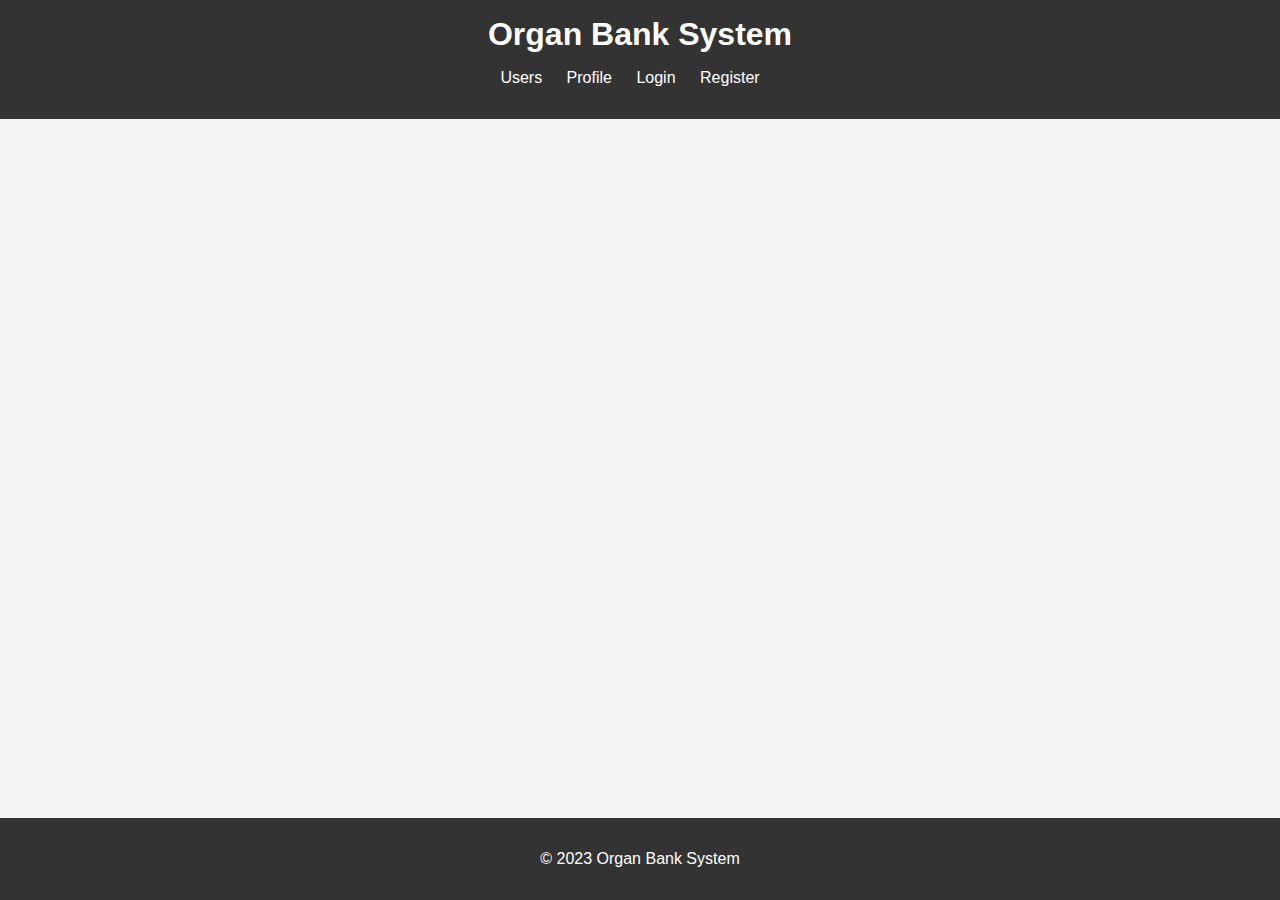
<file: frontend/index.html>
<!DOCTYPE html>
<html lang="en">

<head>
    <meta charset="UTF-8">
    <meta name="viewport" content="width=device-width, initial-scale=1.0">
    <title>Organ Bank System</title>
    <link rel="stylesheet" href="./styles/style.css">
    <link rel="stylesheet" href="./styles/auth.css">
    <link rel="stylesheet" href="./styles/table.css">
    <link rel="stylesheet" href="./styles/modal.css">
</head>

<body>
    <header>
        <h1>Organ Bank System</h1>
        <nav>
            <ul>
                <li><a href="#" onclick="loadSection('users')">Users</a></li>
                <li><a href="profile.html">Profile</a></li>
                <li><a href="login.html">Login</a></li>
                <li><a href="register.html">Register</a></li>
                
            </ul>
        </nav>
        <div id="auth">
            <div id="logout-container"></div>
        </div>
    </header>

    <main>
        <section id="main-content">
           
        </section>
    </main>

    <footer>
        <p>&copy; 2023 Organ Bank System</p>
    </footer>
    <script type="module" src="./scripts/app.js"></script>
</body>

</html>
</file>
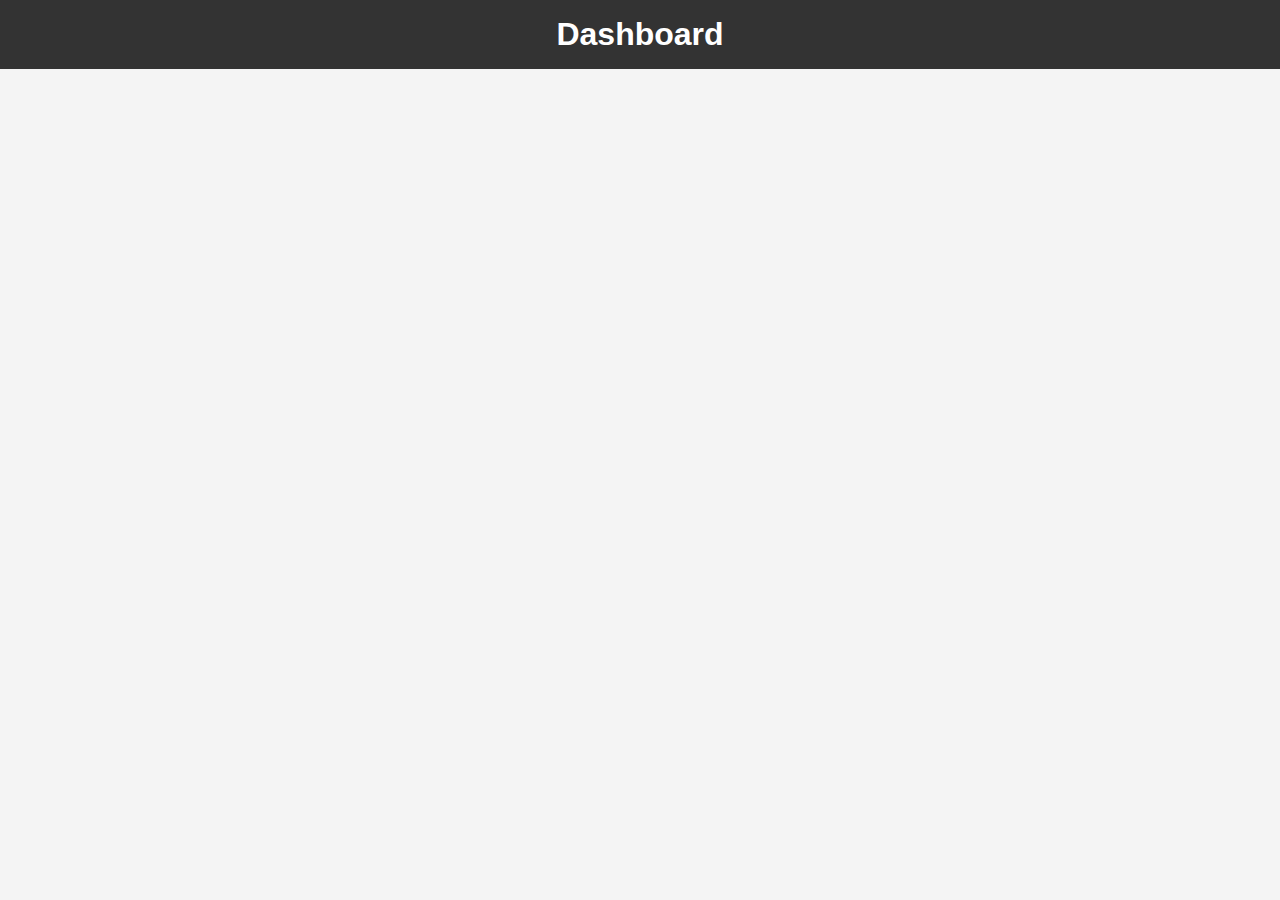
<file: frontend/dashboard.html>
<!DOCTYPE html>
<html lang="en">
<head>
    <meta charset="UTF-8">
    <meta name="viewport" content="width=device-width, initial-scale=1.0">
    <title>Dashboard</title>
    <link rel="stylesheet" href="styles/style.css">
</head>
<body>
    <header>
        <h1>Dashboard</h1>
    </header>
    <main>
        <section id="dashboard-content">
            <!-- Content will be loaded dynamically based on user role -->
        </section>
    </main>
    <script src="scripts/app.js"></script>
</body>
</html>
</file>
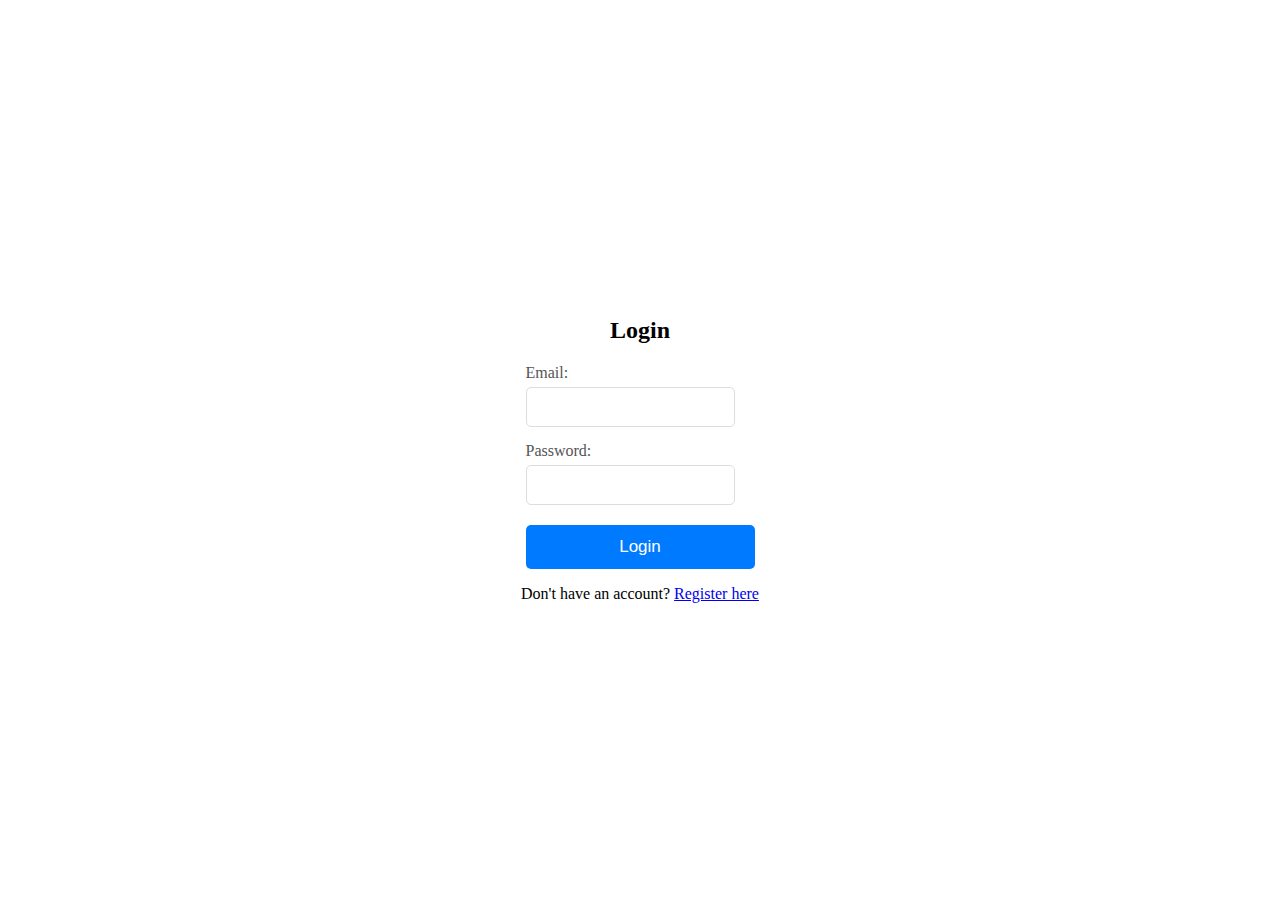
<file: frontend/login.html>
<!DOCTYPE html>
<html lang="en">
<head>
    <meta charset="UTF-8">
    <meta name="viewport" content="width=device-width, initial-scale=1.0">
    <title>Login</title>
    <link rel="stylesheet" href="styles/auth.css">
</head>
<body>
    <div class="container">
        <h2>Login</h2>
        <form method="post" action="/auth/login">
            <div class="form-group">
                <label for="email">Email:</label>
                <input type="email" id="email" name="email" required>
            </div>
            <div class="form-group">
                <label for="password">Password:</label>
                <input type="password" id="password" name="password" required>
            </div>
            <button type="submit">Login</button>
        </form>
        <p>Don't have an account? <a href="register.html">Register here</a></p>
    </div>
</body>
</html>
</file>
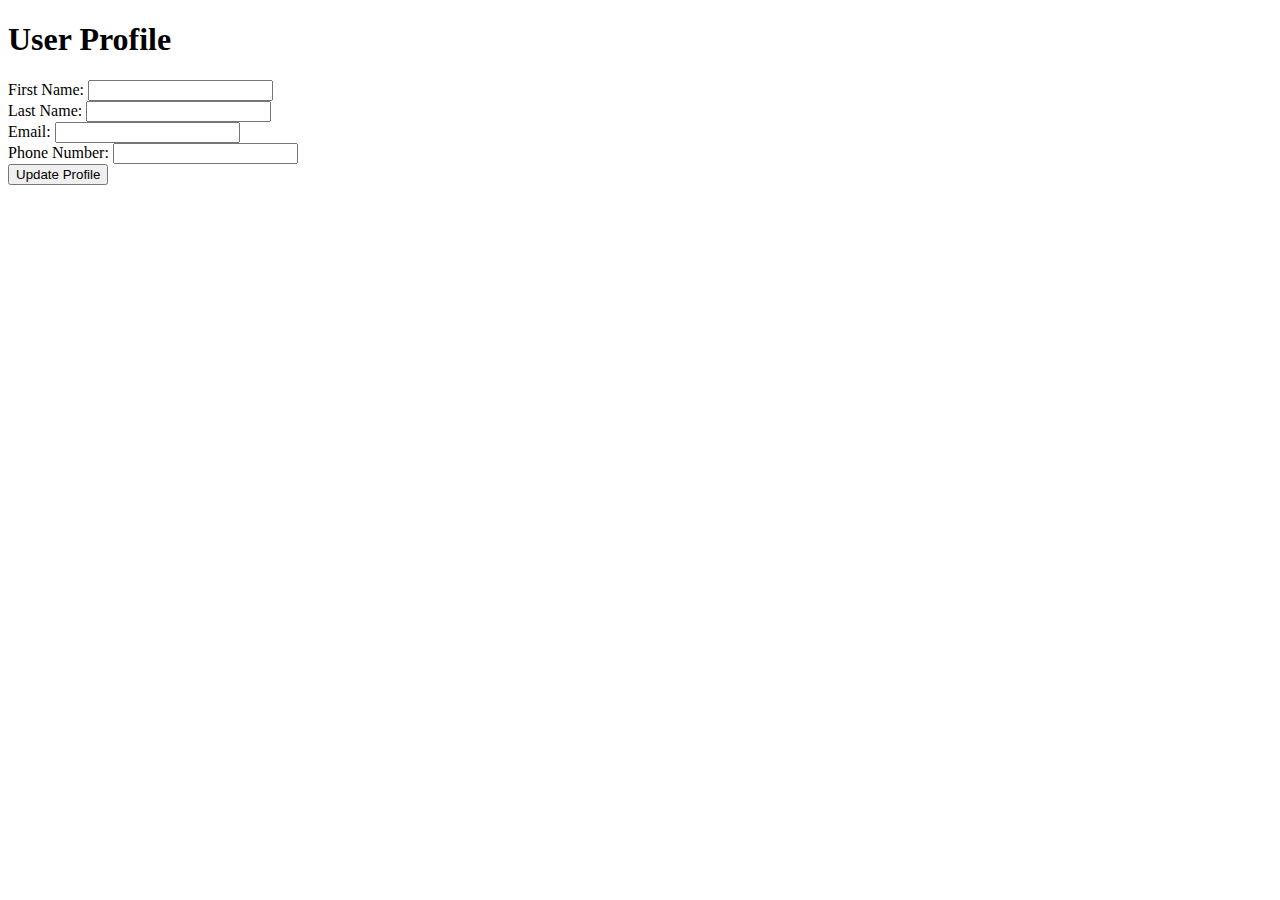
<file: frontend/profile.html>
<!DOCTYPE html>
<html lang="en">
<head>
    <meta charset="UTF-8">
    <meta name="viewport" content="width=device-width, initial-scale=1.0">
    <title>User Profile</title>
</head>
<body>
    <h1>User Profile</h1>

    <form method="post" action="/users/{user_id}">
        <div>
            <label for="firstName">First Name:</label>
            <input type="text" id="firstName" name="firstName" required>
        </div>
        <div>
            <label for="lastName">Last Name:</label>
            <input type="text" id="lastName" name="lastName" required>
        </div>
        <div>
            <label for="email">Email:</label>
            <input type="email" id="email" name="email" required>
        </div>
        <div>
            <label for="phoneNumber">Phone Number:</label>
            <input type="tel" id="phoneNumber" name="phoneNumber">
        </div>
        <div>
            <button type="submit">Update Profile</button>
        </div>
    </form>
</body>
</html>
</file>
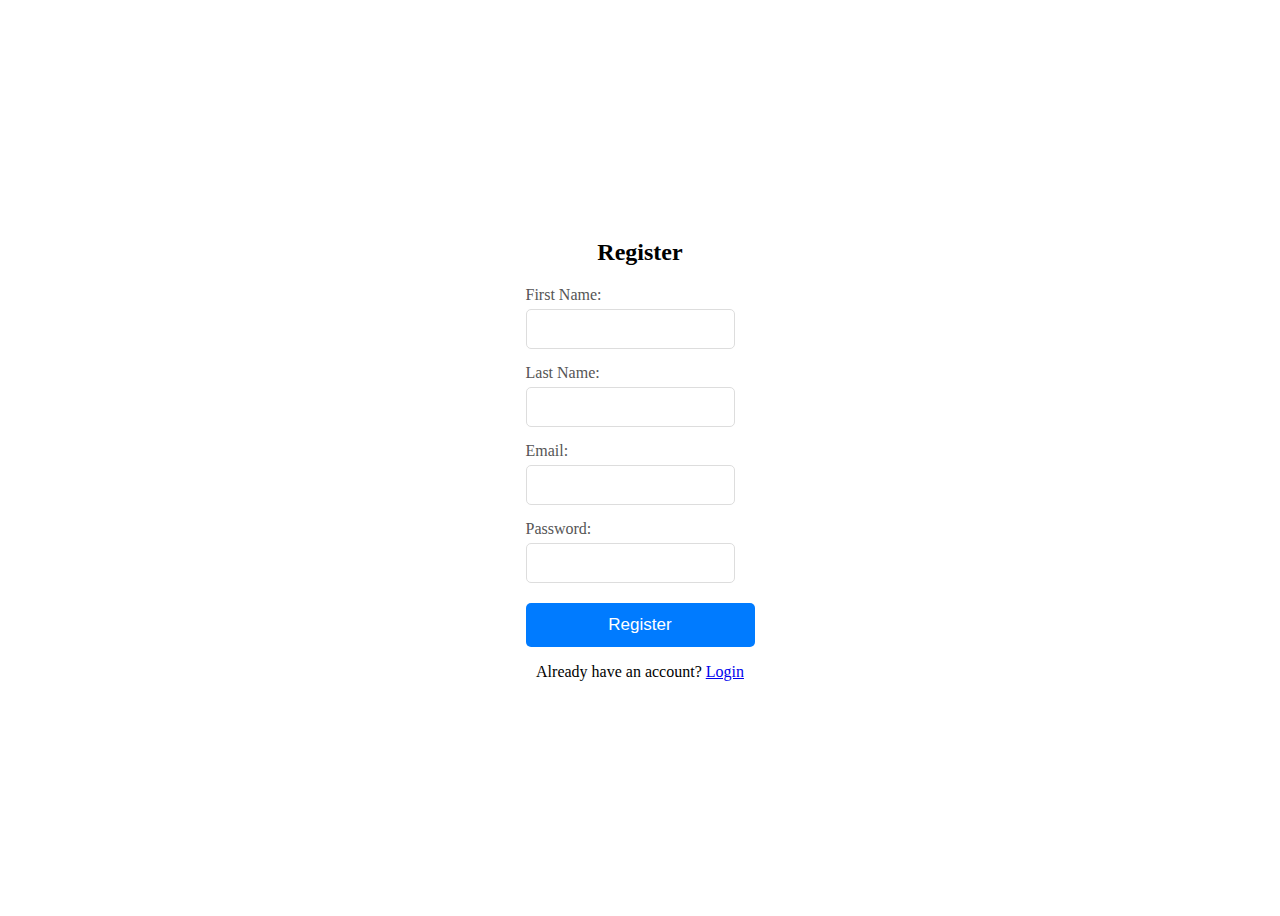
<file: frontend/register.html>
<!DOCTYPE html>
<html lang="en">
<head>
    <meta charset="UTF-8">
    <meta name="viewport" content="width=device-width, initial-scale=1.0">
    <title>Register</title>
    <link rel="stylesheet" href="./styles/auth.css">
</head>
<body>
    <div class="container">
        <h2>Register</h2>
        <form method="post" action="/OrganBankSystem/backend/api/register">
            <div class="form-group">
                <label for="firstName">First Name:</label>
                <input type="text" id="firstName" name="firstName" required>
            </div>
            <div class="form-group">
                <label for="lastName">Last Name:</label>
                <input type="text" id="lastName" name="lastName" required>
            </div>
            <div class="form-group">
                <label for="email">Email:</label>
                <input type="email" id="email" name="email" required>
            </div>
            <div class="form-group">
                <label for="password">Password:</label>
                <input type="password" id="password" name="password" required>
            </div>
            <button type="submit">Register</button>
        </form>
        <p>Already have an account? <a href="login.html">Login</a></p>
    </div>
</body>
</html>
</file>
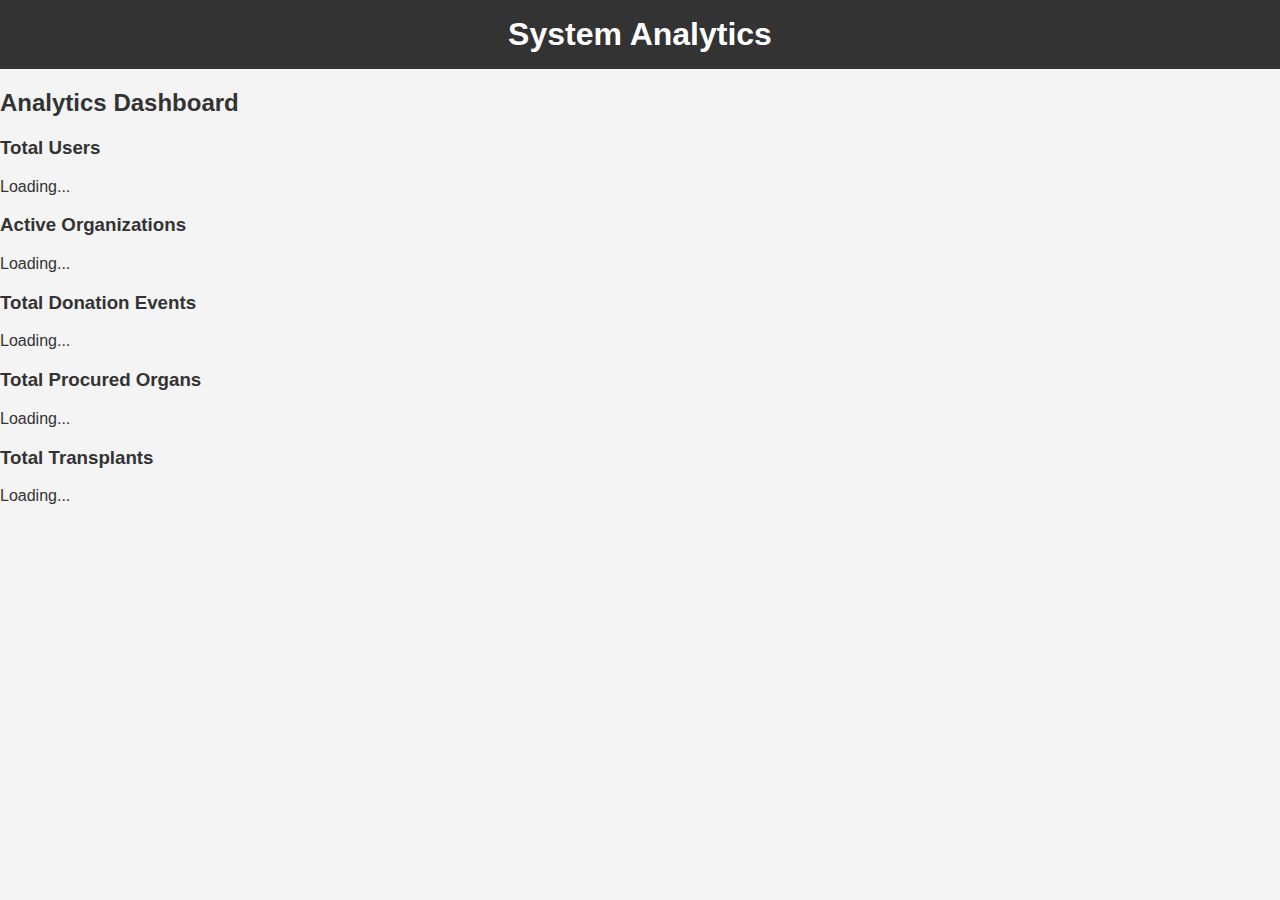
<file: frontend/admin/analytics.html>
<!DOCTYPE html>
<html lang="en">
<head>
    <meta charset="UTF-8">
    <meta name="viewport" content="width=device-width, initial-scale=1.0">
    <title>System Analytics</title>
    <link rel="stylesheet" href="../styles/style.css">
    <link rel="stylesheet" href="../styles/table.css">
</head>
<body>
    <header>
        <h1>System Analytics</h1>
    </header>
    <main id="main-content">
        <section id="analytics-content">
            <h2>Analytics Dashboard</h2>
            <div class="analytics-container">
                <div class="analytics-box">
                    <h3>Total Users</h3>
                    <p id="total-users">Loading...</p>
                </div>
                <div class="analytics-box">
                    <h3>Active Organizations</h3>
                    <p id="active-organizations">Loading...</p>
                </div>
                <div class="analytics-box">
                    <h3>Total Donation Events</h3>
                    <p id="total-donation-events">Loading...</p>
                </div>
                <div class="analytics-box">
                    <h3>Total Procured Organs</h3>
                    <p id="total-procured-organs">Loading...</p>
                </div>
                <div class="analytics-box">
                    <h3>Total Transplants</h3>
                    <p id="total-transplants">Loading...</p>
                </div>
            </div>
        </section>
    </main>
    <script src="../scripts/app.js"></script>
    <script src="admin.js"></script>
</body>
</html>
</file>
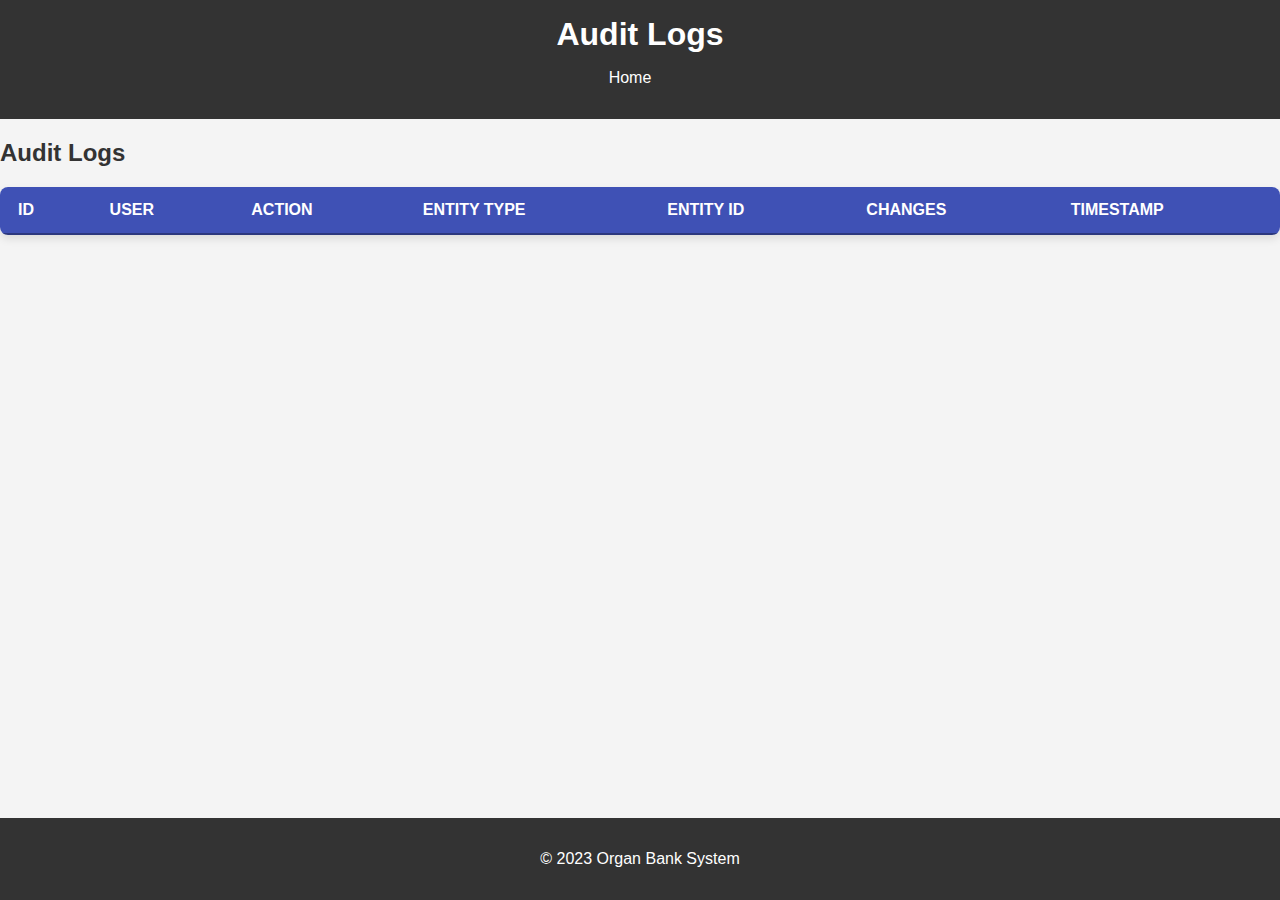
<file: frontend/admin/audit-logs.html>
<!DOCTYPE html>
<html lang="en">
<head>
    <meta charset="UTF-8">
    <meta name="viewport" content="width=device-width, initial-scale=1.0">
    <title>Audit Logs</title>
    <link rel="stylesheet" href="../styles/style.css">
    <link rel="stylesheet" href="../styles/table.css">
</head>
<body>
    <header>
        <h1>Audit Logs</h1>
        <nav>
            <ul>
                <li><a href="../index.html">Home</a></li>
            </ul>
        </nav>
    </header>

    <main id="main-content">
        <section id="audit-logs-section">
            <h2>Audit Logs</h2>
            <table id="audit-logs-table">
                <thead>
                    <tr>
                        <th>ID</th>
                        <th>User</th>
                        <th>Action</th>
                        <th>Entity Type</th>
                        <th>Entity ID</th>
                        <th>Changes</th>
                        <th>Timestamp</th>
                    </tr>
                </thead>
                <tbody>
                    <!-- Audit log entries will be inserted here -->
                </tbody>
            </table>
        </section>
    </main>

    <footer>
        <p>&copy; 2023 Organ Bank System</p>
    </footer>
    <script type="module" src="../scripts/app.js"></script>
    <script type="module" src="./admin.js"></script>
</body>
</html>
</file>
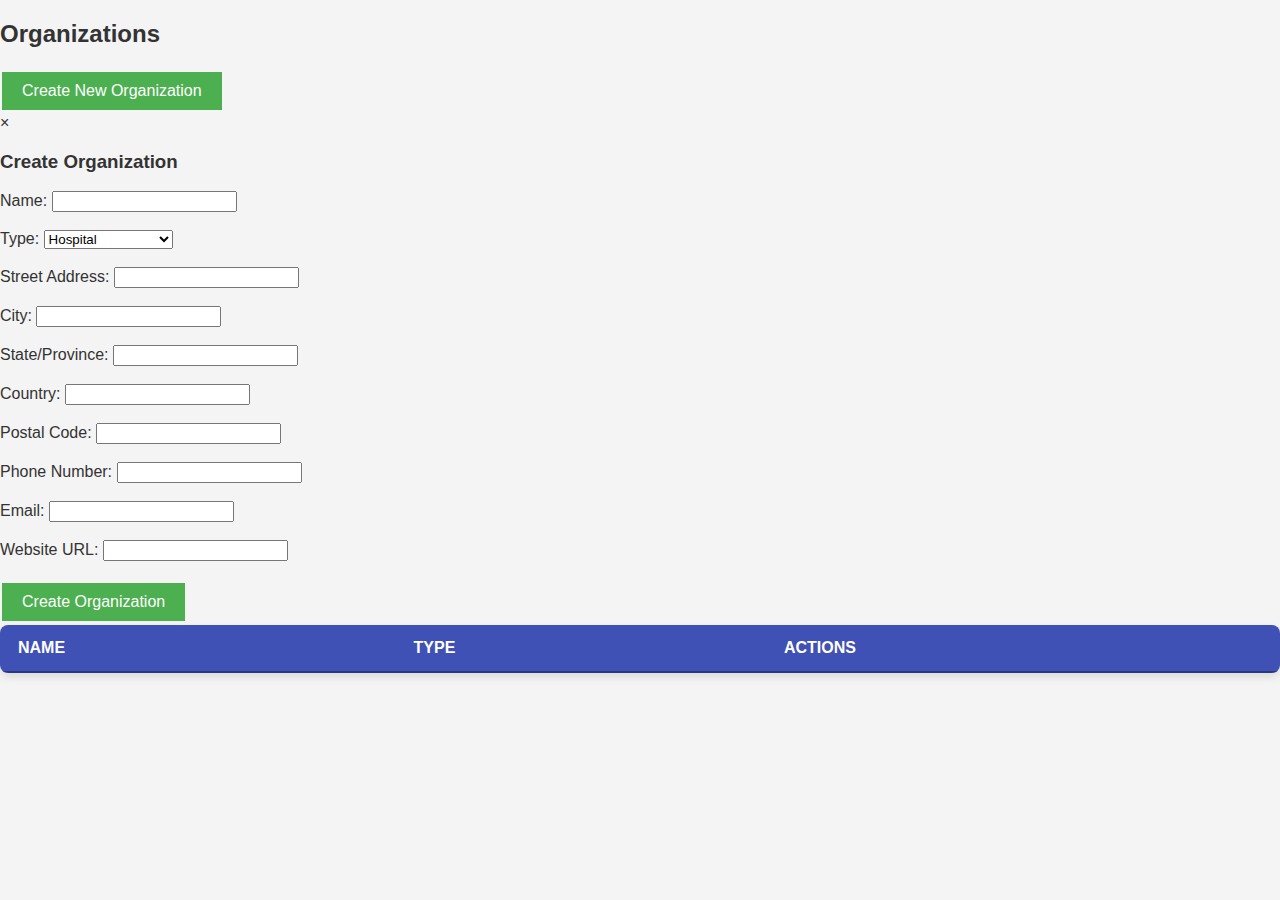
<file: frontend/admin/organizations.html>
<!DOCTYPE html>
<html lang="en">
<head>
    <meta charset="UTF-8">
    <meta name="viewport" content="width=device-width, initial-scale=1.0">
    <title>Organizations</title>
    <link rel="stylesheet" href="../styles/style.css">
    <link rel="stylesheet" href="../styles/table.css">
    <link rel="stylesheet" href="../styles/modal.css">
</head>
<body>
    <main>
        <section id="organizations-content">
            <h2>Organizations</h2>
            <button id="create-organization-button">Create New Organization</button>

            <div id="create-organization-modal" class="modal">
                <div class="modal-content">
                    <span class="close-button">&times;</span>
                    <h3>Create Organization</h3>
                    <form id="create-organization-form">
                        <label for="org-name">Name:</label>
                        <input type="text" id="org-name" name="org-name" required><br><br>

                        <label for="org-type">Type:</label>
                        <select id="org-type" name="org-type" required>
                            <option value="Hospital">Hospital</option>
                            <option value="OPO">OPO</option>
                            <option value="Transplant Center">Transplant Center</option>
                        </select><br><br>

                        <label for="org-street-address">Street Address:</label>
                        <input type="text" id="org-street-address" name="org-street-address" required><br><br>

                        <label for="org-city">City:</label>
                        <input type="text" id="org-city" name="org-city" required><br><br>

                        <label for="org-state-province">State/Province:</label>
                        <input type="text" id="org-state-province" name="org-state-province" required><br><br>

                        <label for="org-country">Country:</label>
                        <input type="text" id="org-country" name="org-country" required><br><br>

                        <label for="org-postal-code">Postal Code:</label>
                        <input type="text" id="org-postal-code" name="org-postal-code" required><br><br>

                        <label for="org-phone-number">Phone Number:</label>
                        <input type="text" id="org-phone-number" name="org-phone-number"><br><br>

                        <label for="org-email">Email:</label>
                        <input type="email" id="org-email" name="org-email"><br><br>

                        <label for="org-website-url">Website URL:</label>
                        <input type="url" id="org-website-url" name="org-website-url"><br><br>

                        <button type="submit">Create Organization</button>
                    </form>
                </div>
            </div>

            <table id="organizations-table">
                <thead>
                    <tr>
                        <th>Name</th>
                        <th>Type</th>
                        <th>Actions</th>
                    </tr>
                </thead>
                <tbody>
                    <!-- Organizations will be listed here -->
                </tbody>
            </table>
        </section>
    </main>
    <script type="module" src="../scripts/app.js"></script>
    <script type="module" src="../admin/admin.js"></script>
</body>
</html>
</file>
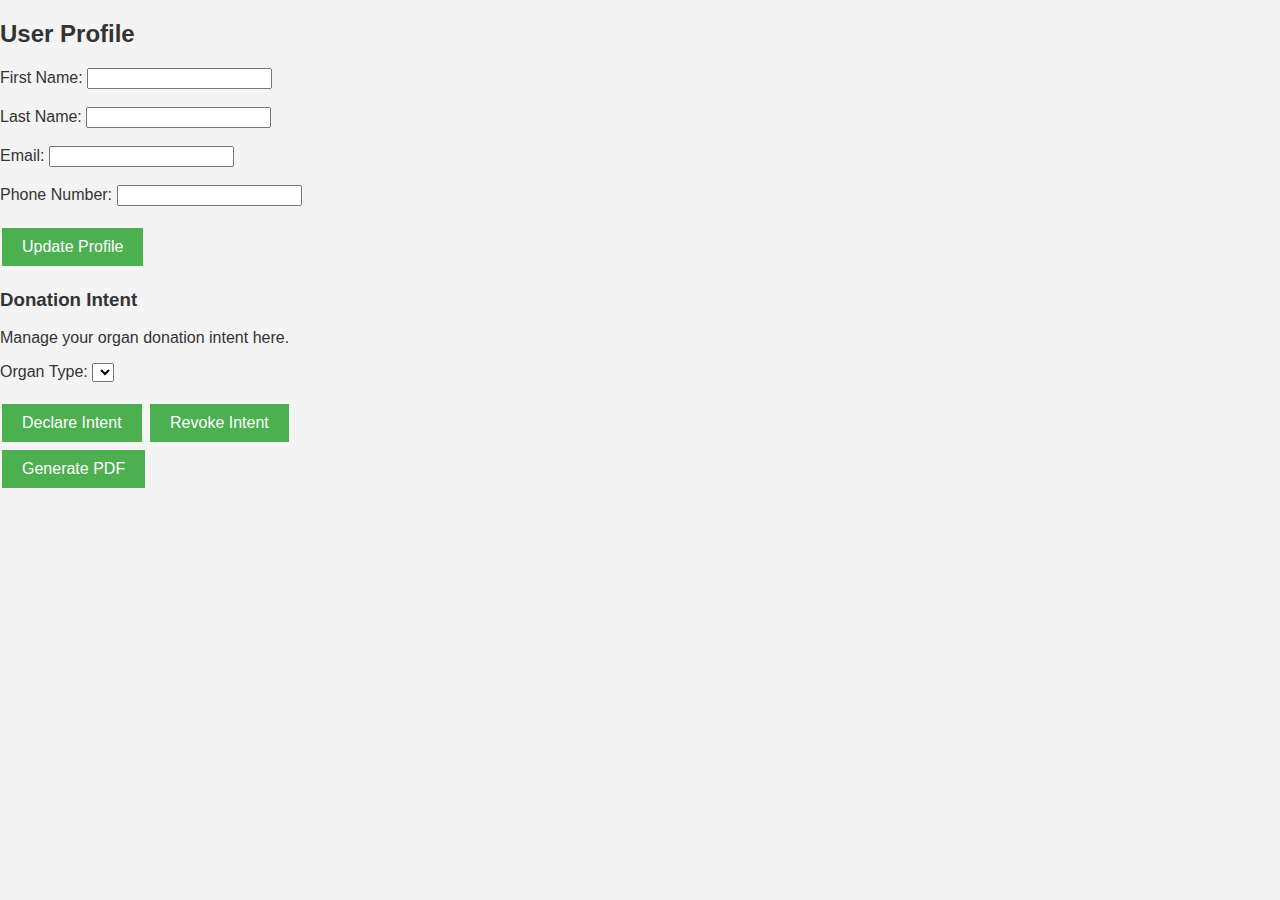
<file: frontend/donor/profile.html>
<!DOCTYPE html>
<html lang="en">
<head>
    <meta charset="UTF-8">
    <meta name="viewport" content="width=device-width, initial-scale=1.0">
    <title>User Profile</title>
    <link rel="stylesheet" href="../styles/style.css">
</head>
<body>
    <main>
        <section id="profile-content">
            <h2>User Profile</h2>
            <div id="user-info">
                <form id="profile-form">
                    <label for="first_name">First Name:</label>
                    <input type="text" id="first_name" name="first_name" required><br><br>

                    <label for="last_name">Last Name:</label>
                    <input type="text" id="last_name" name="last_name" required><br><br>

                    <label for="email">Email:</label>
                    <input type="email" id="email" name="email" required><br><br>

                    <label for="phone_number">Phone Number:</label>
                    <input type="tel" id="phone_number" name="phone_number"><br><br>

                    <button type="submit">Update Profile</button>
                </form>
            </div>

            <div id="donation-intent">
                <h3>Donation Intent</h3>
                <p>Manage your organ donation intent here.</p>
                <form id="intent-form">
                    <label for="organ_type">Organ Type:</label>
                    <select id="organ_type" name="organ_type">
                        </select><br><br>
                    <button type="button" id="declare-intent">Declare Intent</button>
                    <button type="button" id="revoke-intent">Revoke Intent</button>
                </form>
                <button type="button" id="generate-pdf">Generate PDF</button>
            </div>
        </section>
    </main>
    <script type="module" src="../scripts/app.js"></script>
    <script type="module" src="donor.js"></script>
</body>
</html>
</file>
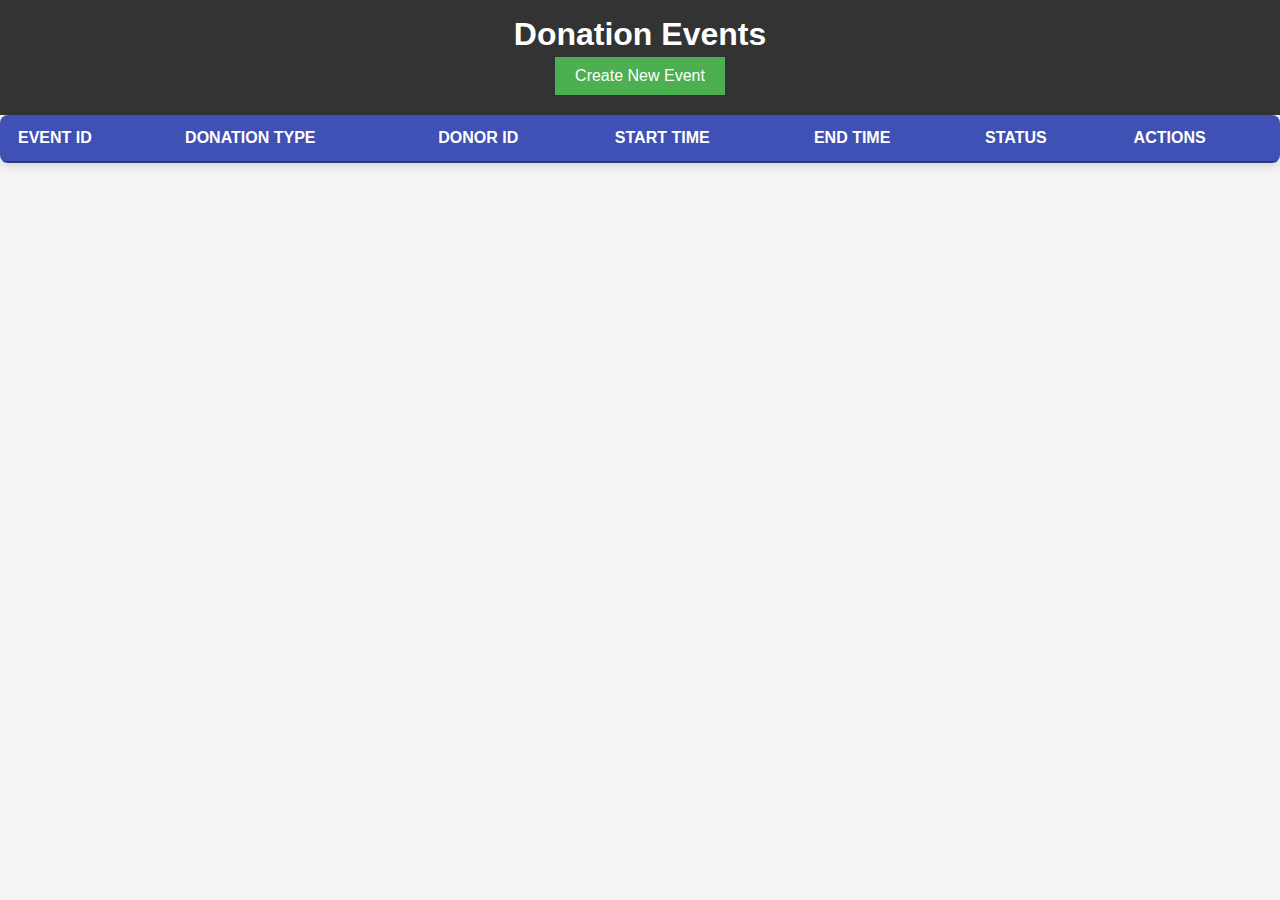
<file: frontend/opo/donation-events.html>
<!DOCTYPE html>
<html lang="en">
<head>
    <meta charset="UTF-8">
    <meta name="viewport" content="width=device-width, initial-scale=1.0">
    <title>Donation Events</title>
    <link rel="stylesheet" href="../styles/style.css">
    <link rel="stylesheet" href="../styles/table.css">
    <link rel="stylesheet" href="../styles/modal.css">
</head>
<body>
    <header>
        <h1>Donation Events</h1>
        <button id="create-event-btn">Create New Event</button>
    </header>

    <main>
        <section id="donation-events-list">
            <table>
                <thead>
                    <tr>
                        <th>Event ID</th>
                        <th>Donation Type</th>
                        <th>Donor ID</th>
                        <th>Start Time</th>
                        <th>End Time</th>
                        <th>Status</th>
                        <th>Actions</th>
                    </tr>
                </thead>
                <tbody>
                    <!-- Donation events will be listed here -->
                </tbody>
            </table>
        </section>
    </main>
    <script type="module" src="opo.js"></script>
</body>
</html>
</file>
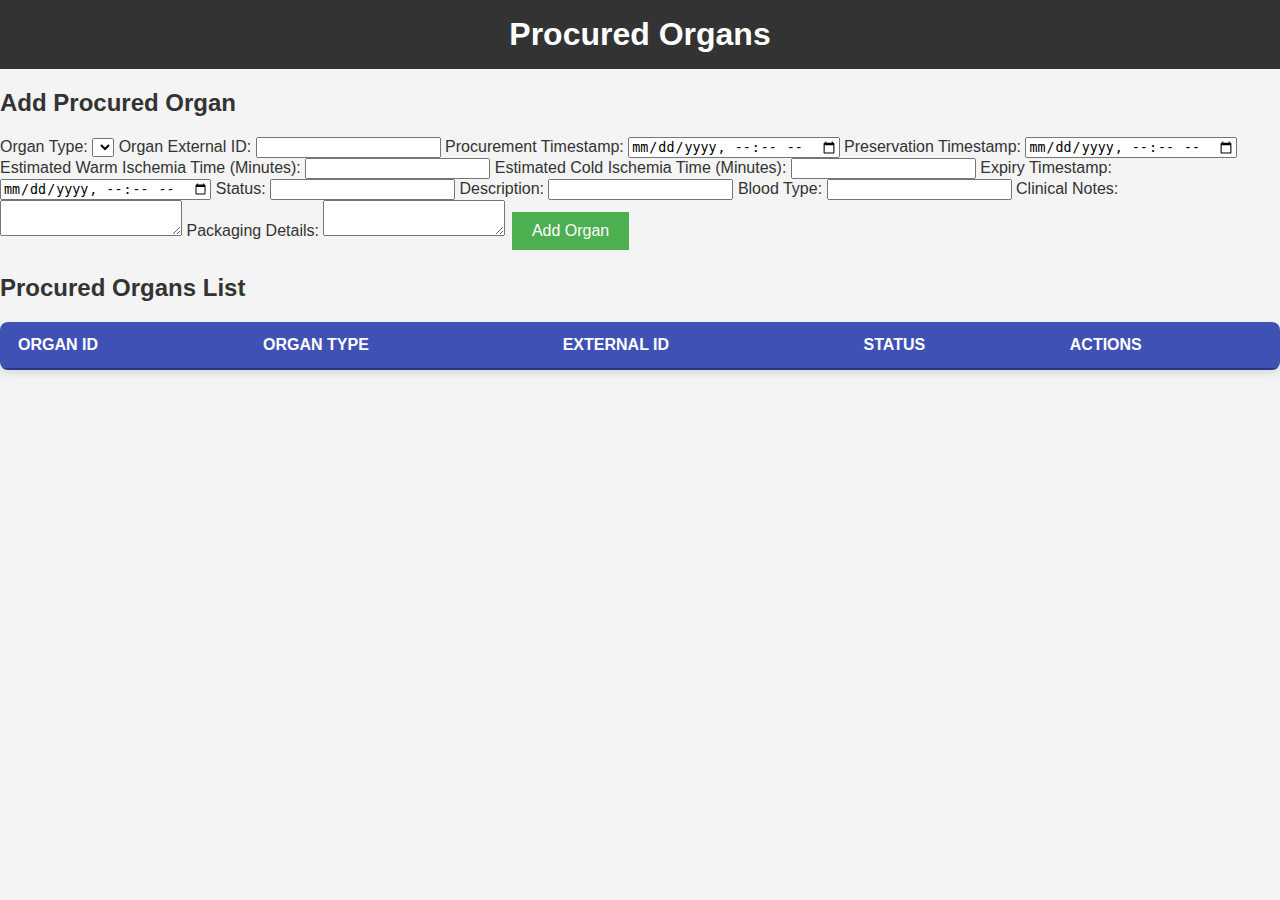
<file: frontend/opo/procured-organs.html>
<!DOCTYPE html>
<html lang="en">
<head>
    <meta charset="UTF-8">
    <meta name="viewport" content="width=device-width, initial-scale=1.0">
    <title>Procured Organs</title>
    <link rel="stylesheet" href="../styles/style.css">
    <link rel="stylesheet" href="../styles/table.css">
</head>
<body>
    <header>
        <h1>Procured Organs</h1>
    </header>
    <main>
        <section id="add-organ-section">
            <h2>Add Procured Organ</h2>
            <form id="add-organ-form">
                <input type="hidden" id="donation-event-id">
                <label for="organ-type">Organ Type:</label>
                <select id="organ-type" name="organ-type">
                </select>

                <label for="organ-external-id">Organ External ID:</label>
                <input type="text" id="organ-external-id" name="organ-external-id">

                <label for="procurement-timestamp">Procurement Timestamp:</label>
                <input type="datetime-local" id="procurement-timestamp" name="procurement-timestamp">

                <label for="preservation-timestamp">Preservation Timestamp:</label>
                <input type="datetime-local" id="preservation-timestamp" name="preservation-timestamp">

                <label for="estimated-warm-ischemia-time-minutes">Estimated Warm Ischemia Time (Minutes):</label>
                <input type="number" id="estimated-warm-ischemia-time-minutes" name="estimated-warm-ischemia-time-minutes">

                <label for="estimated-cold-ischemia-time-minutes">Estimated Cold Ischemia Time (Minutes):</label>
                <input type="number" id="estimated-cold-ischemia-time-minutes" name="estimated-cold-ischemia-time-minutes">

                <label for="expiry-timestamp">Expiry Timestamp:</label>
                <input type="datetime-local" id="expiry-timestamp" name="expiry-timestamp">

                <label for="status">Status:</label>
                <input type="text" id="status" name="status">

                <label for="description">Description:</label>
                <input type="text" id="description" name="description">

                <label for="blood-type">Blood Type:</label>
                <input type="text" id="blood-type" name="blood-type">

                <label for="clinical-notes">Clinical Notes:</label>
                <textarea id="clinical-notes" name="clinical-notes"></textarea>

                <label for="packaging-details">Packaging Details:</label>
                <textarea id="packaging-details" name="packaging-details"></textarea>
                <button type="submit">Add Organ</button>
            </form>
        </section>

        <section id="organs-list-section">
            <h2>Procured Organs List</h2>
            <table id="organs-table">
                <thead>
                    <tr>
                        <th>Organ ID</th>
                        <th>Organ Type</th>
                        <th>External ID</th>
                        <th>Status</th>
                        <th>Actions</th>
                    </tr>
                </thead>
                <tbody>
                </tbody>
            </table>
        </section>
    </main>
    <script type="module" src="../scripts/app.js"></script>
    <script type="module" src="./opo.js"></script>
</body>
</html>
</file>
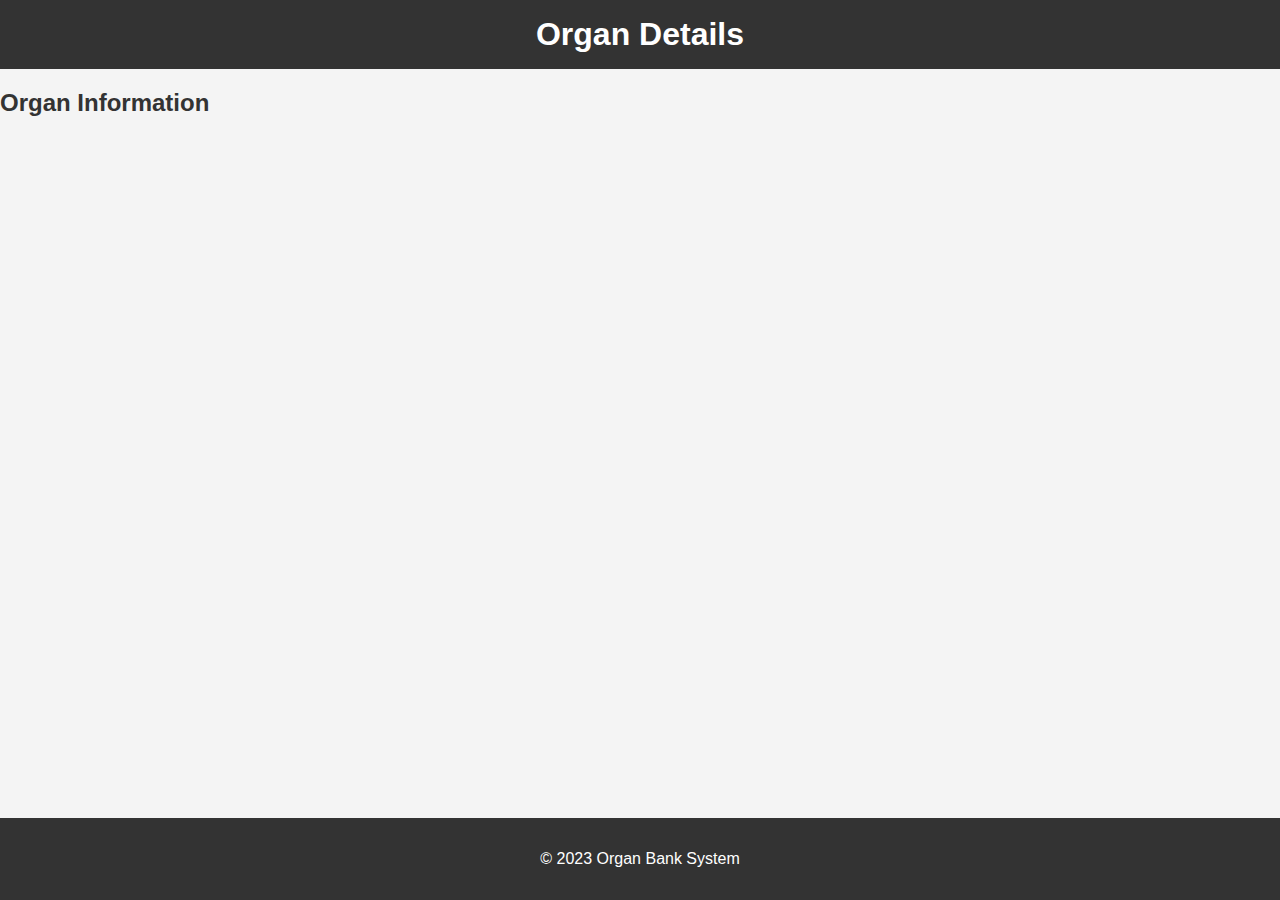
<file: frontend/transplant/organ-details.html>
<!DOCTYPE html>
<html lang="en">
<head>
    <meta charset="UTF-8">
    <meta name="viewport" content="width=device-width, initial-scale=1.0">
    <title>Organ Details</title>
    <link rel="stylesheet" href="../styles/style.css">
    <link rel="stylesheet" href="../styles/table.css">
</head>
<body>
    <header>
        <h1>Organ Details</h1>
    </header>

    <main id="main-content">
        <section id="organ-details">
            <h2>Organ Information</h2>
            <div id="organ-info">
                <!-- Organ details will be loaded here -->
            </div>
        </section>
    </main>

    <footer>
        <p>&copy; 2023 Organ Bank System</p>
    </footer>
    <script src="../scripts/app.js"></script>
</body>
</html>
</file>
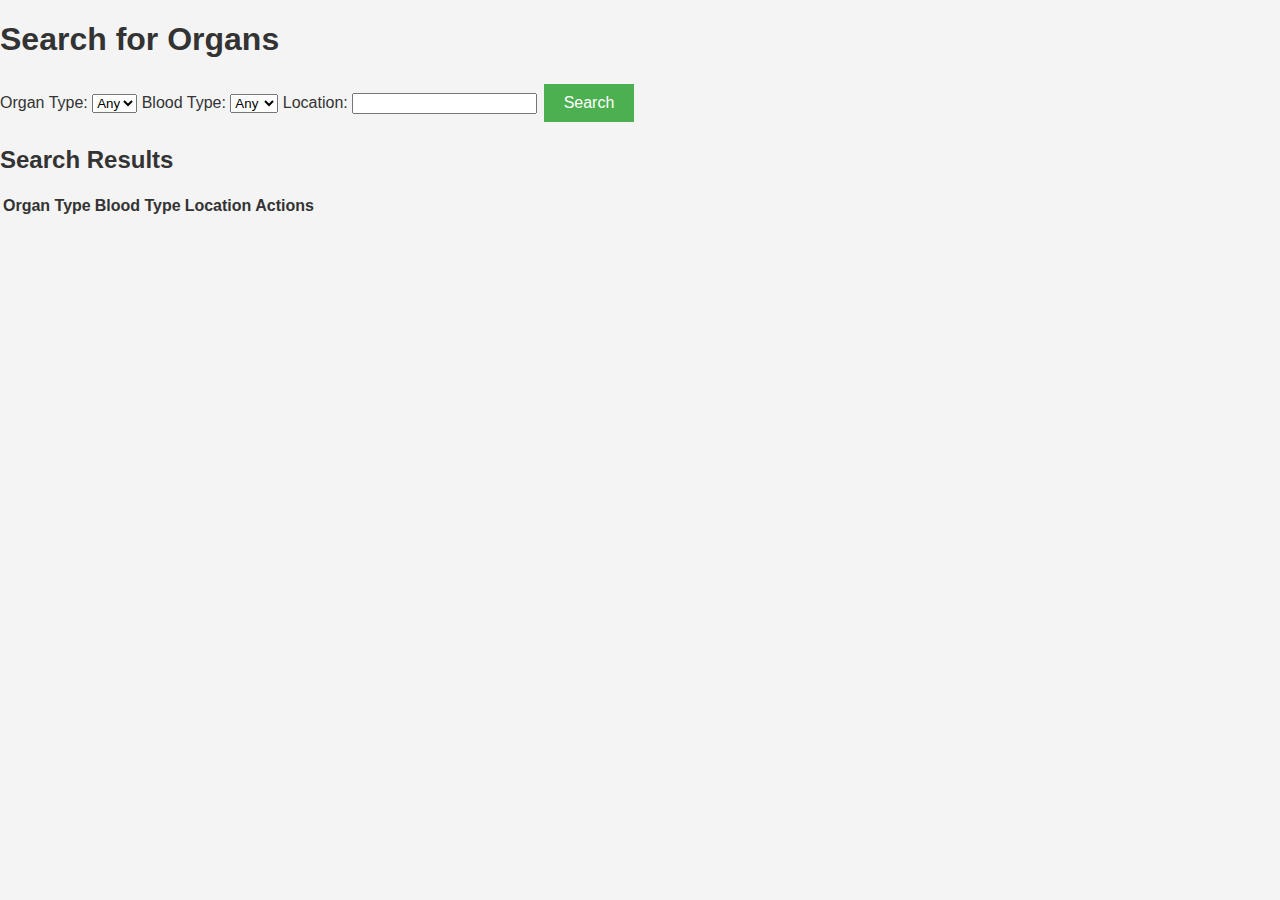
<file: frontend/transplant/search-organs.html>
<!DOCTYPE html>
<html lang="en">
<head>
    <meta charset="UTF-8">
    <meta name="viewport" content="width=device-width, initial-scale=1.0">
    <title>Search Organs</title>
    <link rel="stylesheet" href="../styles/style.css">
</head>
<body>
    <main>
        <h1>Search for Organs</h1>
        <section id="search-form">
            <form id="organSearchForm">
                <label for="organType">Organ Type:</label>
                <select id="organType" name="organType">
                    <option value="">Any</option>
                    <!-- Options will be populated dynamically -->
                </select>

                <label for="bloodType">Blood Type:</label>
                <select id="bloodType" name="bloodType">
                    <option value="">Any</option>
                    <option value="A+">A+</option>
                    <option value="A-">A-</option>
                    <option value="B+">B+</option>
                    <option value="B-">B-</option>
                    <option value="AB+">AB+</option>
                    <option value="AB-">AB-</option>
                    <option value="O+">O+</option>
                    <option value="O-">O-</option>
                </select>

                <label for="location">Location:</label>
                <input type="text" id="location" name="location">

                <button type="submit">Search</button>
            </form>
        </section>

        <section id="search-results">
            <h2>Search Results</h2>
            <table id="organTable">
                <thead>
                    <tr>
                        <th>Organ Type</th>
                        <th>Blood Type</th>
                        <th>Location</th>
                        <th>Actions</th>
                    </tr>
                </thead>
                <tbody>
                    <!-- Search results will be displayed here -->
                </tbody>
            </table>
        </section>
    </main>
    <script type="module" src="./transplant.js"></script>
</body>
</html>
</file>
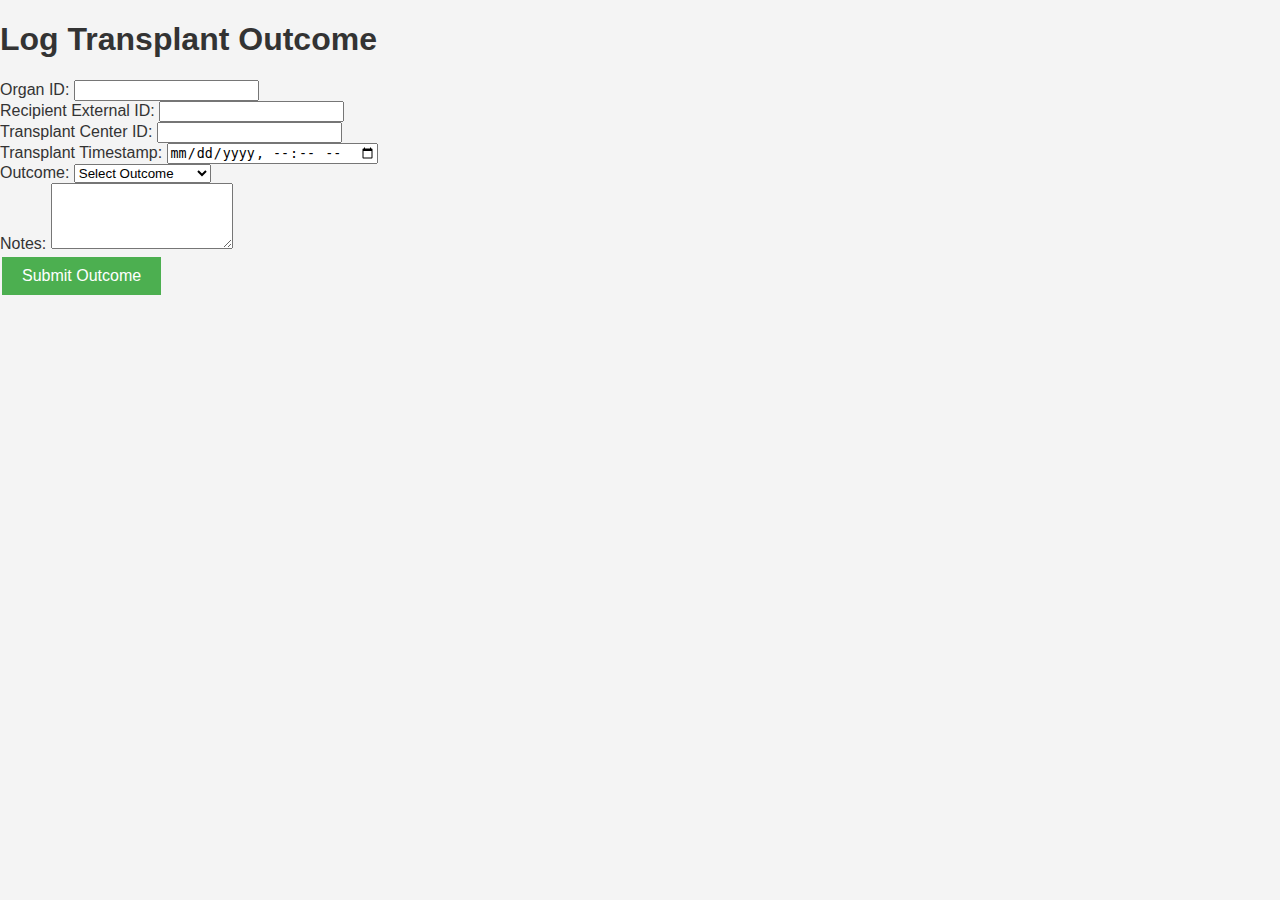
<file: frontend/transplant/transplants.html>
<!DOCTYPE html>
<html lang="en">
<head>
    <meta charset="UTF-8">
    <meta name="viewport" content="width=device-width, initial-scale=1.0">
    <title>Log Transplant Outcome</title>
    <link rel="stylesheet" href="../styles/style.css">
</head>
<body>
    <main>
        <h1>Log Transplant Outcome</h1>
        <form id="transplantOutcomeForm">
            <div class="form-group">
                <label for="organId">Organ ID:</label>
                <input type="text" id="organId" name="organId" required>
            </div>
            <div class="form-group">
                <label for="recipientId">Recipient External ID:</label>
                <input type="text" id="recipientId" name="recipientId" required>
            </div>
            <div class="form-group">
                <label for="transplantCenterId">Transplant Center ID:</label>
                <input type="text" id="transplantCenterId" name="transplantCenterId" required>
            </div>
            <div class="form-group">
                <label for="transplantTimestamp">Transplant Timestamp:</label>
                <input type="datetime-local" id="transplantTimestamp" name="transplantTimestamp" required>
            </div>
            <div class="form-group">
                <label for="outcome">Outcome:</label>
                <select id="outcome" name="outcome" required>
                    <option value="">Select Outcome</option>
                    <option value="Successful">Successful</option>
                    <option value="Failed">Failed</option>
                    <option value="Pending Evaluation">Pending Evaluation</option>
                </select>
            </div>
            <div class="form-group">
                <label for="notes">Notes:</label>
                <textarea id="notes" name="notes" rows="4"></textarea>
            </div>
            <button type="submit">Submit Outcome</button>
        </form>
    </main>
    <script src="../scripts/app.js"></script>
</body>
</html>
</file>
<file: frontend/styles/style.css>
body {
    font-family: Arial, sans-serif;
    margin: 0;
    padding: 0;
    background-color: #f4f4f4;
    color: #333;
}

header {
    background: #333;
    color: #fff;
    padding: 1rem 0;
    text-align: center;
}

header h1 {
    margin: 0;
}

nav ul {
    padding: 0;
    list-style: none;
}

nav ul li {
    display: inline;
    margin-right: 20px;
}

nav ul li a {
    color: #fff;
    text-decoration: none;
    cursor: pointer;
}

#content {
    padding: 20px;
}

footer {
    background: #333;
    color: #fff;
    text-align: center;
    padding: 1rem 0;
    position: fixed;
    bottom: 0;
    width: 100%;
}

#auth {
    float: right;
}

.hidden {
    display: none;
}

button {
    background-color: #4CAF50;
    /* Green */
    border: none;
    color: white;
    padding: 10px 20px;
    text-align: center;
    text-decoration: none;
    display: inline-block;
    font-size: 16px;
    margin: 4px 2px;
    cursor: pointer;
}

button:hover {
    opacity: 0.8;
}
</file>
<file: frontend/styles/auth.css>
/* General styles for auth pages */
.container {
  display: flex;
  flex-direction: column;
  align-items: center;
  justify-content: center;
  min-height: 100vh;
}

.auth-container {
  width: 100%;
  background-color: #f4f7fc;
  font-family: 'Arial', sans-serif;
}

.auth-form {
  background-color: #ffffff;
  padding: 30px;
  border-radius: 10px;
  box-shadow: 0 5px 15px rgba(0, 0, 0, 0.1);
  width: 90%;
  max-width: 450px;
}

.auth-form h2 {
  text-align: center;
  margin-bottom: 20px;
  color: #333;
}

.form-group {
  margin-bottom: 15px;
}

.form-group label {
  display: block;
  margin-bottom: 5px;
  font-size: 16px;
  color: #555;
}

.form-group input[type="checkbox"]{
  margin-top: 5px;
  margin-right: 5px;
}

.form-group input[type="text"],
.form-group input[type="email"],
.form-group input[type="password"],
.form-group select {
  width: calc(100% - 20px);
  max-width: 100%;
    -webkit-box-sizing: border-box;
    -moz-box-sizing: border-box;
    box-sizing: border-box;
  padding: 10px;
  border: 1px solid #ddd;
  border-radius: 5px;
  font-size: 16px;
  color: #333;
  transition: border-color 0.3s ease;
  box-sizing: border-box;
}

.form-group input[type="text"]:focus,
.form-group input[type="email"]:focus,
.form-group input[type="password"]:focus,
.form-group select:focus {
  border-color: #007bff;
  outline: none;
}


.form-group select {
  appearance: none;
  -webkit-appearance: none;
  -moz-appearance: none;
  background-image: url('data:image/svg+xml;utf8,<svg fill="black" height="24" viewBox="0 0 24 24" width="24" xmlns="http://www.w3.org/2000/svg"><path d="M7 10l5 5 5-5z"/></svg>');
  background-repeat: no-repeat;
  background-position-x: 95%;
  background-position-y: center;
}

button[type="submit"] {
  background-color: #007bff;
  color: white;
  border: none;
  padding: 12px 25px;
  border-radius: 5px;
  cursor: pointer;
  font-size: 17px;
  transition: background-color 0.3s ease;
  width: 100%;
  display: block;
  margin-top: 20px;
}

button[type="submit"]:hover {
  background-color: #0056b3;
}

.auth-link, #termsAndConditions{
  display: flex;
  justify-content: center;
  margin-top: 15px;
}

.auth-link a {
  color: #007bff;
  text-decoration: none;
  font-size: 15px;
}

.auth-link a:hover {
  text-decoration: underline;
}

/* Responsive design adjustments for smaller screens */
@media (max-width: 480px) {
  .auth-form {
    padding: 20px;
    border-radius: 0;
    margin-left: 10px;
    margin-right: 10px;
  }
}
</file>
<file: frontend/styles/table.css>
/* Table styles */ /* Main table container */
table {
  width: 100%;
  border-collapse: collapse;
  margin-bottom: 20px;
  box-shadow: 0 4px 8px rgba(0, 0, 0, 0.1);
  border-radius: 8px;
  overflow: hidden;
  background-color: #fff;
}

/* Table header styles */
thead {
  background-color: #3f51b5; /* Primary color for header background */
  color: #fff; /* White text for contrast */
  text-transform: uppercase; /* Uppercase for emphasis */
}

th {
  font-weight: 600;
  text-align: left;
  padding: 14px 18px;
  border-bottom: 2px solid #2c387e; /* Darker blue for header border */
}

/* Table body styles */
tbody {
  border-top: 1px solid #e0e0e0; /* Light gray border for separation */
}

tbody tr {
  transition: background-color 0.3s ease; /* Smooth hover effect */
}

tbody tr:nth-child(even) {
  background-color: #f9f9f9; /* Light gray for even rows */
}

tbody tr:hover {
  background-color: #e8e8e8; /* Slightly darker gray on hover */
}

td {
  border-bottom: 1px solid #e0e0e0; /* Light gray border between rows */
  padding: 14px 18px;
  font-size: 15px;
  text-align: left;
}

/* Table container */
.table-container {
  overflow-x: auto; /* Horizontal scroll if table is too wide */
  margin-bottom: 20px;
}

/* Button styles */ /* General button styles */
.view-details,
.edit-button,
.delete-button,
.create-button,
.set-admin-button {
  border: none; /* Remove default border */
  color: white;
  padding: 9px 16px;
  text-decoration: none;
  display: inline-block;
  font-size: 14px;
  border-radius: 5px;
  cursor: pointer;
  transition: background-color 0.3s ease;
  margin-left: 5px;
  box-shadow: 0 2px 4px rgba(0, 0, 0, 0.2); /* Subtle shadow */
}

/* Specific button colors */
.view-details {
  background-color: #008cba; /* Blue */
}

.edit-button {
  background-color: #ffc107; /* Yellow */
}

.delete-button {
  background-color: #f44336;
}
.create-button {
  background-color: #008cba;
}

.set-admin-button {
  background-color: #9400d3;
}

/* Media query for responsiveness */
@media (max-width: 768px) {
  td,
  th {
    padding: 10px; /* Reduce padding for smaller screens */
  }
}
</file>
<file: frontend/styles/modal.css>
.form-modal {
    position: fixed;
    top: 50%;
    left: 50%;
    transform: translate(-50%, -50%);
    background-color: white;
    padding: 20px;
    border: 1px solid black;
    z-index: 1000;
    box-shadow: 0 4px 8px 0 rgba(0, 0, 0, 0.2), 0 6px 20px 0 rgba(0, 0, 0, 0.19);
}

.form-modal input, .form-modal textarea {
    display: block;
    margin: 10px 0;
    padding: 5px;
    width: 300px;
}
.form-modal select {
    display: block;
    margin: 10px 0;
    padding: 5px;
    width: 300px;
}

.form-modal button {
    display: inline-block;
    margin: 10px 5px 0 0;
}

.form-modal label {
    display: block;
    margin: 10px 0 0 0;
}
</file>
